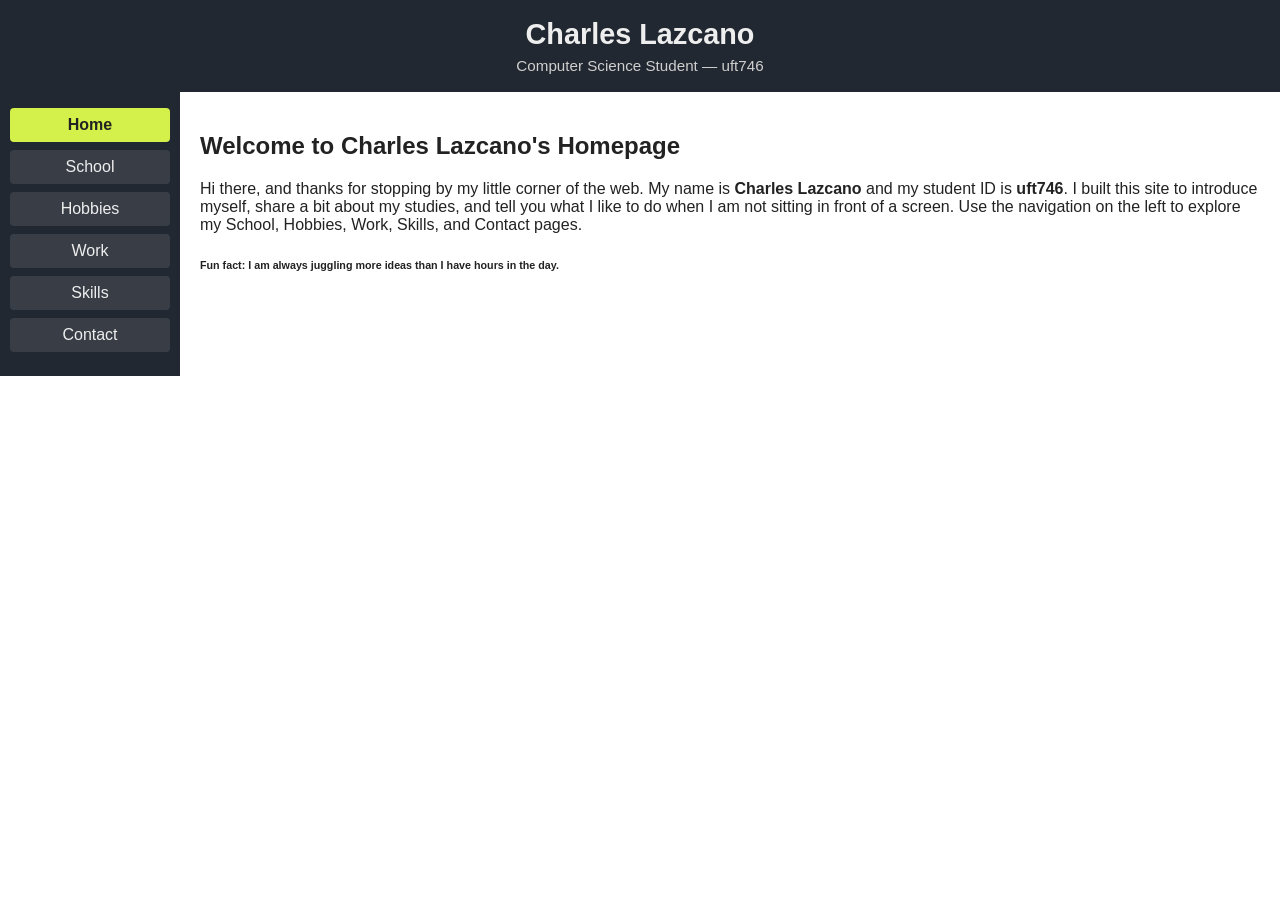
<file: index.html>
<!DOCTYPE html>
<html lang="en">
<head>
<meta charset="UTF-8">
<title>Home | Charles Lazcano's homepage</title>
<link rel="stylesheet" href="assets/css/style.css">
</head>
<body>

<table class="page" border="0" cellspacing="0" cellpadding="0">
<tr>
  <td colspan="2" class="banner">
    <h1>Charles Lazcano</h1>
    <p>Computer Science Student &mdash; uft746</p>
  </td>
</tr>
<tr>
  <td class="nav-cell">
    <nav>
      <ul>
        <li><a href="index.html" class="current">Home</a></li>
        <li><a href="school.html">School</a></li>
        <li><a href="hobbies.html">Hobbies</a></li>
        <li><a href="work.html">Work</a></li>
        <li><a href="skills.html">Skills</a></li>
        <li><a href="contact.html">Contact</a></li>
      </ul>
    </nav>
  </td>
  <td class="content-cell">
    <header>
    <h2>Welcome to Charles Lazcano's Homepage</h2>
    <p>Hi there, and thanks for stopping by my little corner of the web. My name is <b>Charles Lazcano</b> and my student ID is <b>uft746</b>. I built this site to introduce myself, share a bit about my studies, and tell you what I like to do when I am not sitting in front of a screen. Use the navigation on the left to explore my School, Hobbies, Work, Skills, and Contact pages.</p>
    <h6>Fun fact: I am always juggling more ideas than I have hours in the day.</h6>
    </header>
  </td>
</tr>
</table>

</body>
</html>
</file>
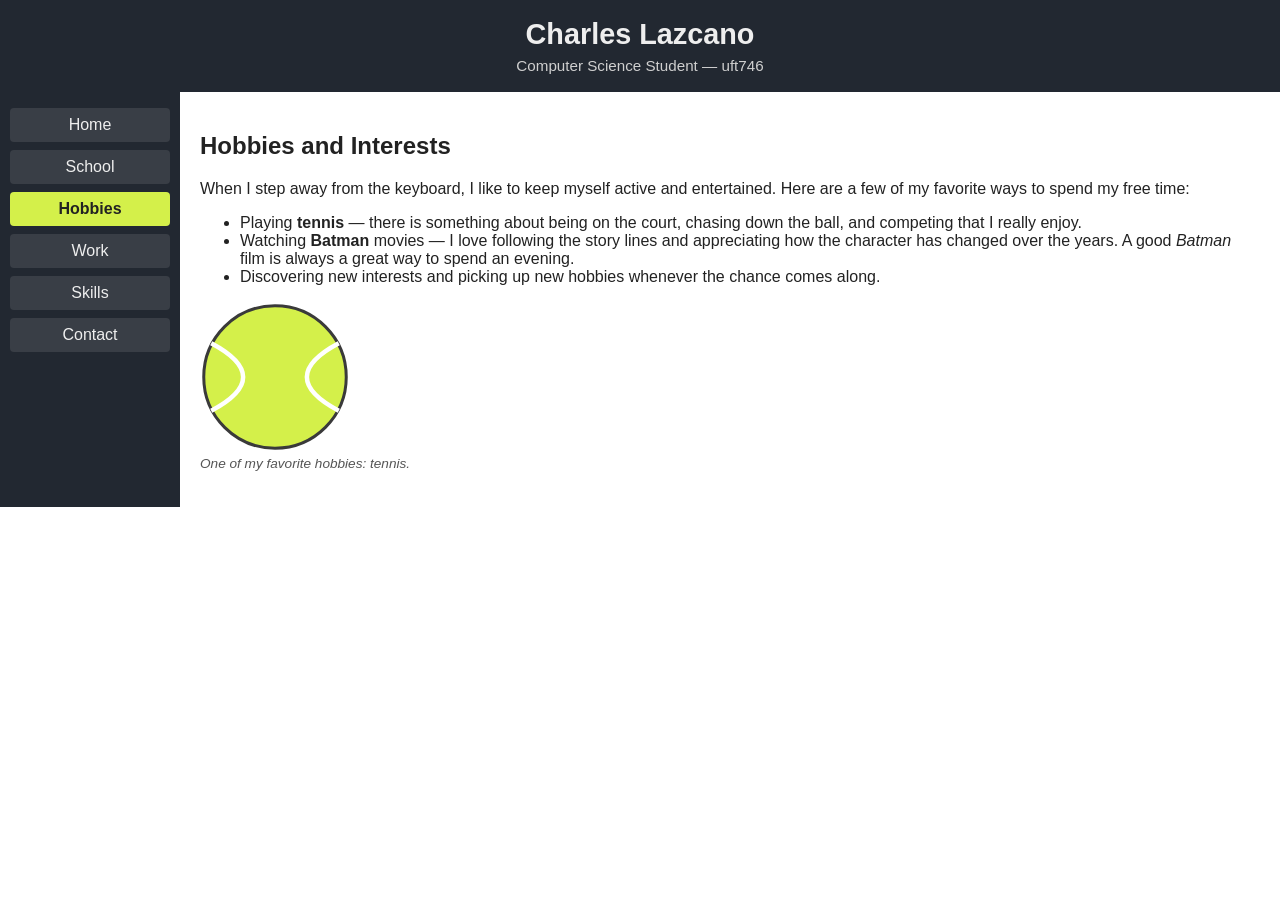
<file: hobbies.html>
<!DOCTYPE html>
<html lang="en">
<head>
<meta charset="UTF-8">
<title>Hobbies | Charles Lazcano's homepage</title>
<link rel="stylesheet" href="assets/css/style.css">
</head>
<body>

<table class="page" border="0" cellspacing="0" cellpadding="0">
<tr>
  <td colspan="2" class="banner">
    <h1>Charles Lazcano</h1>
    <p>Computer Science Student &mdash; uft746</p>
  </td>
</tr>
<tr>
  <td class="nav-cell">
    <nav>
      <ul>
        <li><a href="index.html">Home</a></li>
        <li><a href="school.html">School</a></li>
        <li><a href="hobbies.html" class="current">Hobbies</a></li>
        <li><a href="work.html">Work</a></li>
        <li><a href="skills.html">Skills</a></li>
        <li><a href="contact.html">Contact</a></li>
      </ul>
    </nav>
  </td>
  <td class="content-cell">
    <section id="hobbies">
    <h2>Hobbies and Interests</h2>
    <p>When I step away from the keyboard, I like to keep myself active and entertained. Here are a few of my favorite ways to spend my free time:</p>
    <ul>
    <li>Playing <b>tennis</b> &mdash; there is something about being on the court, chasing down the ball, and competing that I really enjoy.</li>
    <li>Watching <b>Batman</b> movies &mdash; I love following the story lines and appreciating how the character has changed over the years. A good <i>Batman</i> film is always a great way to spend an evening.</li>
    <li>Discovering new interests and picking up new hobbies whenever the chance comes along.</li>
    </ul>
    <figure>
    <img src="assets/images/tennis-ball.svg" alt="Illustration of a tennis ball" width="150" height="150">
    <figcaption>One of my favorite hobbies: tennis.</figcaption>
    </figure>
    </section>
  </td>
</tr>
</table>

</body>
</html>
</file>
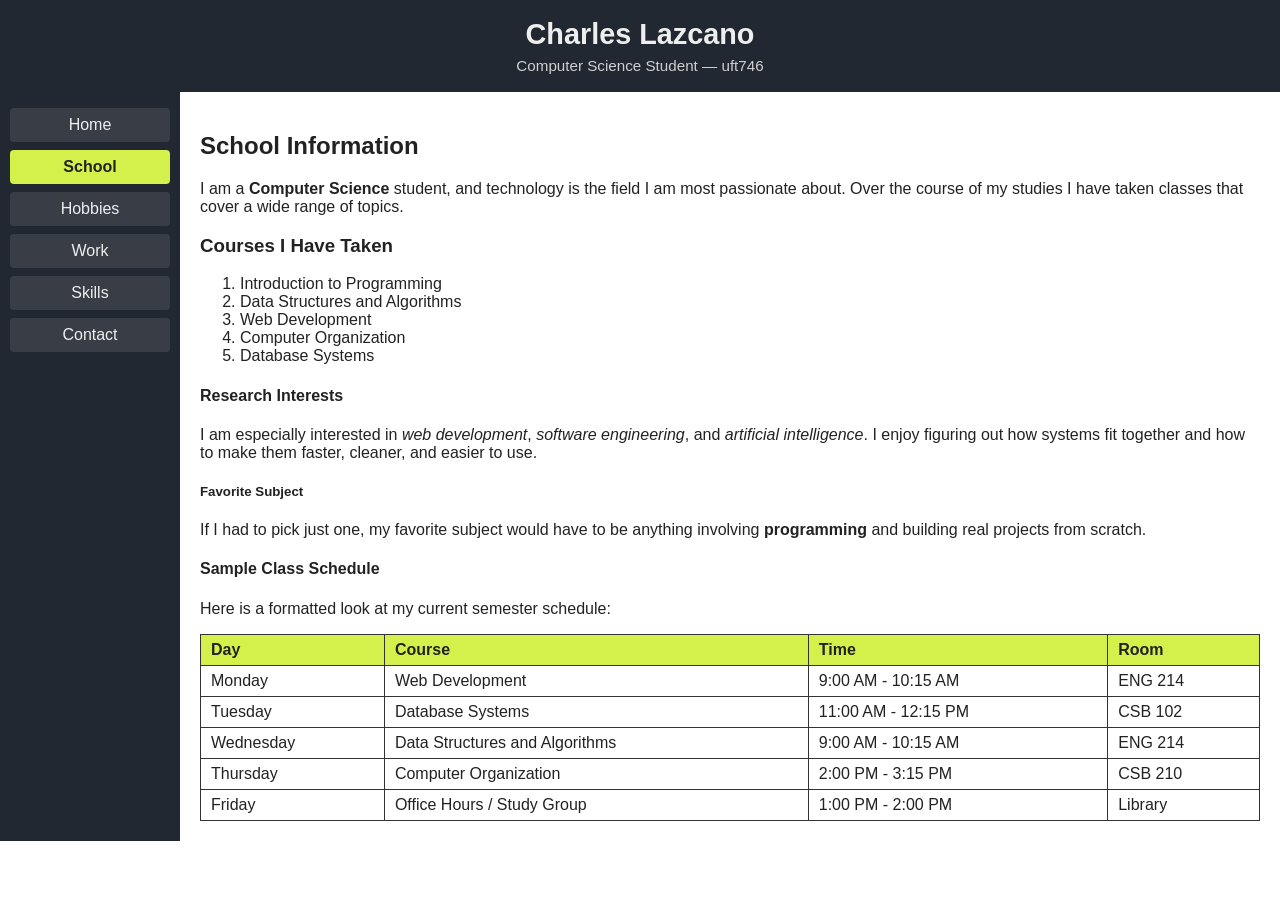
<file: school.html>
<!DOCTYPE html>
<html lang="en">
<head>
<meta charset="UTF-8">
<title>School | Charles Lazcano's homepage</title>
<link rel="stylesheet" href="assets/css/style.css">
</head>
<body>

<table class="page" border="0" cellspacing="0" cellpadding="0">
<tr>
  <td colspan="2" class="banner">
    <h1>Charles Lazcano</h1>
    <p>Computer Science Student &mdash; uft746</p>
  </td>
</tr>
<tr>
  <td class="nav-cell">
    <nav>
      <ul>
        <li><a href="index.html">Home</a></li>
        <li><a href="school.html" class="current">School</a></li>
        <li><a href="hobbies.html">Hobbies</a></li>
        <li><a href="work.html">Work</a></li>
        <li><a href="skills.html">Skills</a></li>
        <li><a href="contact.html">Contact</a></li>
      </ul>
    </nav>
  </td>
  <td class="content-cell">
    <section id="school">
    <h2>School Information</h2>
    <p>I am a <b>Computer Science</b> student, and technology is the field I am most passionate about. Over the course of my studies I have taken classes that cover a wide range of topics.</p>
    <h3>Courses I Have Taken</h3>
    <ol>
    <li>Introduction to Programming</li>
    <li>Data Structures and Algorithms</li>
    <li>Web Development</li>
    <li>Computer Organization</li>
    <li>Database Systems</li>
    </ol>
    <h4>Research Interests</h4>
    <p>I am especially interested in <i>web development</i>, <i>software engineering</i>, and <i>artificial intelligence</i>. I enjoy figuring out how systems fit together and how to make them faster, cleaner, and easier to use.</p>
    <h5>Favorite Subject</h5>
    <p>If I had to pick just one, my favorite subject would have to be anything involving <b>programming</b> and building real projects from scratch.</p>

    <h4>Sample Class Schedule</h4>
    <p>Here is a formatted look at my current semester schedule:</p>
    <table class="schedule" border="1" cellspacing="0" cellpadding="4">
    <tr>
      <th>Day</th>
      <th>Course</th>
      <th>Time</th>
      <th>Room</th>
    </tr>
    <tr>
      <td>Monday</td>
      <td>Web Development</td>
      <td>9:00 AM - 10:15 AM</td>
      <td>ENG 214</td>
    </tr>
    <tr>
      <td>Tuesday</td>
      <td>Database Systems</td>
      <td>11:00 AM - 12:15 PM</td>
      <td>CSB 102</td>
    </tr>
    <tr>
      <td>Wednesday</td>
      <td>Data Structures and Algorithms</td>
      <td>9:00 AM - 10:15 AM</td>
      <td>ENG 214</td>
    </tr>
    <tr>
      <td>Thursday</td>
      <td>Computer Organization</td>
      <td>2:00 PM - 3:15 PM</td>
      <td>CSB 210</td>
    </tr>
    <tr>
      <td>Friday</td>
      <td>Office Hours / Study Group</td>
      <td>1:00 PM - 2:00 PM</td>
      <td>Library</td>
    </tr>
    </table>
    </section>
  </td>
</tr>
</table>

</body>
</html>
</file>
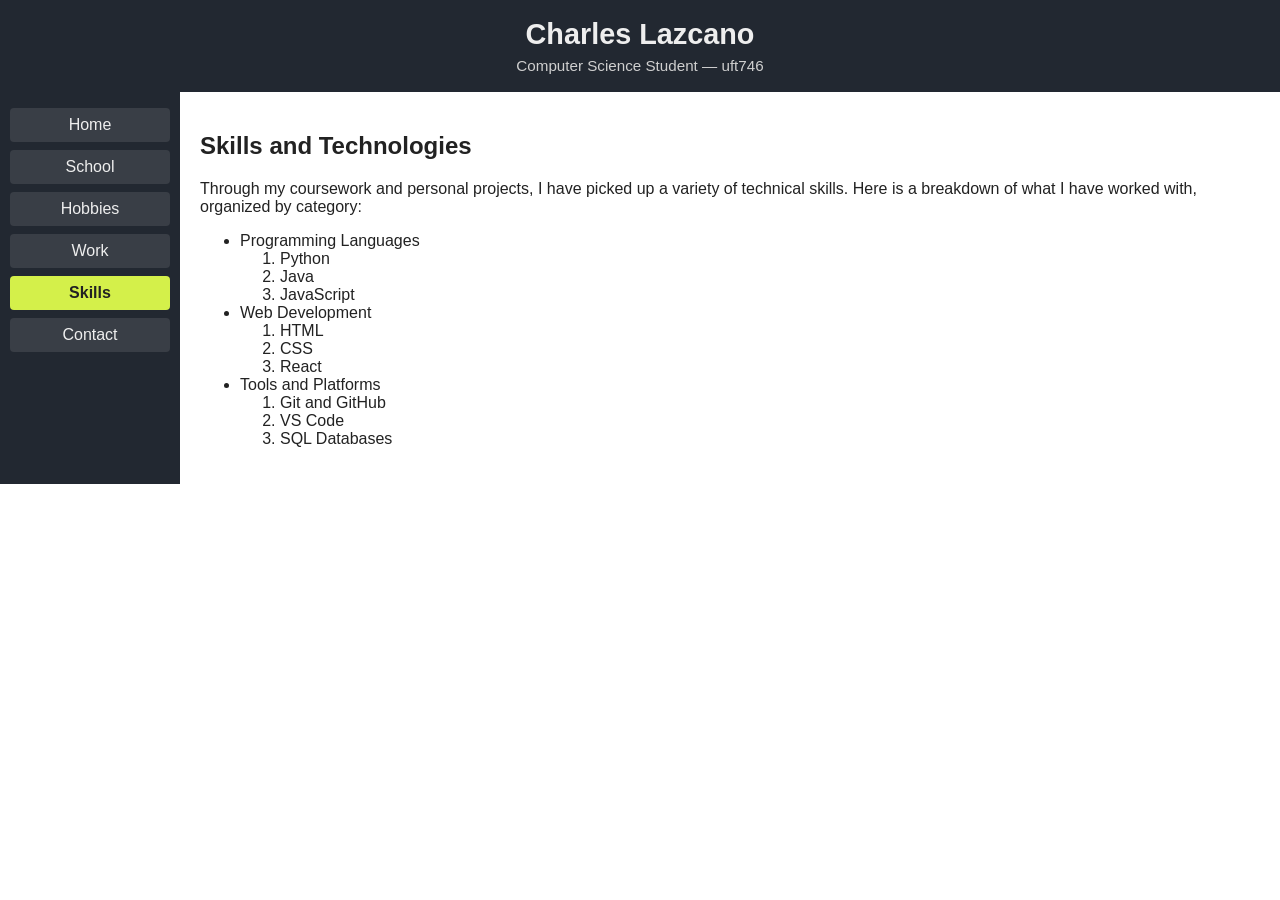
<file: skills.html>
<!DOCTYPE html>
<html lang="en">
<head>
<meta charset="UTF-8">
<title>Skills | Charles Lazcano's homepage</title>
<link rel="stylesheet" href="assets/css/style.css">
</head>
<body>

<table class="page" border="0" cellspacing="0" cellpadding="0">
<tr>
  <td colspan="2" class="banner">
    <h1>Charles Lazcano</h1>
    <p>Computer Science Student &mdash; uft746</p>
  </td>
</tr>
<tr>
  <td class="nav-cell">
    <nav>
      <ul>
        <li><a href="index.html">Home</a></li>
        <li><a href="school.html">School</a></li>
        <li><a href="hobbies.html">Hobbies</a></li>
        <li><a href="work.html">Work</a></li>
        <li><a href="skills.html" class="current">Skills</a></li>
        <li><a href="contact.html">Contact</a></li>
      </ul>
    </nav>
  </td>
  <td class="content-cell">
    <section id="skills">
    <h2>Skills and Technologies</h2>
    <p>Through my coursework and personal projects, I have picked up a variety of technical skills. Here is a breakdown of what I have worked with, organized by category:</p>
    <ul>
    <li>Programming Languages
      <ol>
      <li>Python</li>
      <li>Java</li>
      <li>JavaScript</li>
      </ol>
    </li>
    <li>Web Development
      <ol>
      <li>HTML</li>
      <li>CSS</li>
      <li>React</li>
      </ol>
    </li>
    <li>Tools and Platforms
      <ol>
      <li>Git and GitHub</li>
      <li>VS Code</li>
      <li>SQL Databases</li>
      </ol>
    </li>
    </ul>
    </section>
  </td>
</tr>
</table>

</body>
</html>
</file>
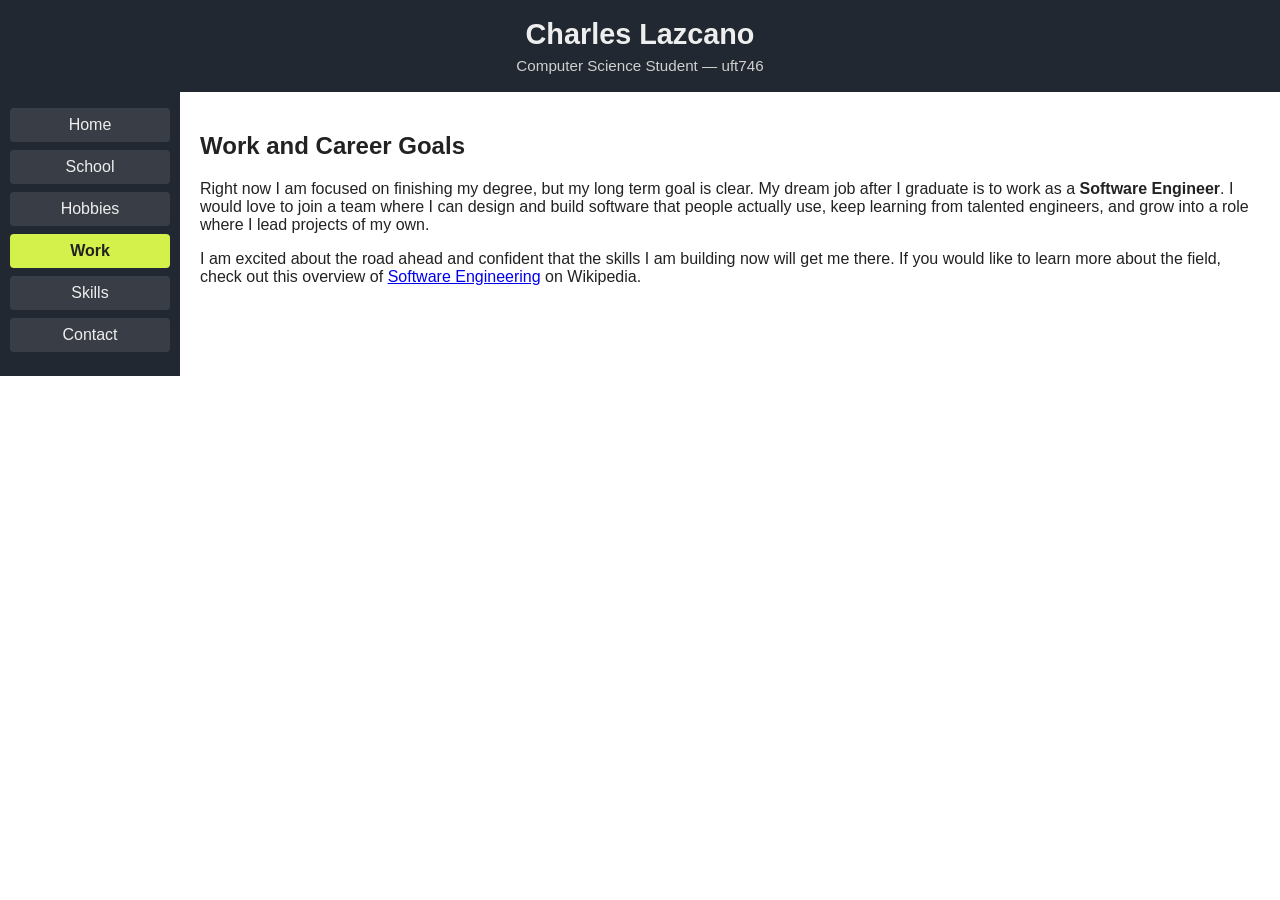
<file: work.html>
<!DOCTYPE html>
<html lang="en">
<head>
<meta charset="UTF-8">
<title>Work | Charles Lazcano's homepage</title>
<link rel="stylesheet" href="assets/css/style.css">
</head>
<body>

<table class="page" border="0" cellspacing="0" cellpadding="0">
<tr>
  <td colspan="2" class="banner">
    <h1>Charles Lazcano</h1>
    <p>Computer Science Student &mdash; uft746</p>
  </td>
</tr>
<tr>
  <td class="nav-cell">
    <nav>
      <ul>
        <li><a href="index.html">Home</a></li>
        <li><a href="school.html">School</a></li>
        <li><a href="hobbies.html">Hobbies</a></li>
        <li><a href="work.html" class="current">Work</a></li>
        <li><a href="skills.html">Skills</a></li>
        <li><a href="contact.html">Contact</a></li>
      </ul>
    </nav>
  </td>
  <td class="content-cell">
    <section id="career">
    <h2>Work and Career Goals</h2>
    <p>Right now I am focused on finishing my degree, but my long term goal is clear. My dream job after I graduate is to work as a <b>Software Engineer</b>. I would love to join a team where I can design and build software that people actually use, keep learning from talented engineers, and grow into a role where I lead projects of my own.</p>
    <p>I am excited about the road ahead and confident that the skills I am building now will get me there. If you would like to learn more about the field, check out this overview of <a href="https://en.wikipedia.org/wiki/Software_engineering" target="_blank" rel="noopener noreferrer">Software Engineering</a> on Wikipedia.</p>
    </section>
  </td>
</tr>
</table>

</body>
</html>
</file>
<file: assets/css/style.css>
/* Shared stylesheet - keeps navigation, banner, and layout consistent across every page */

body {
  margin: 0;
  font-family: Arial, Helvetica, sans-serif;
  color: #222222;
}

/* Global layout table must NOT show borders */
table.page {
  border: none;
  border-collapse: collapse;
  width: 100%;
}
table.page td, table.page th {
  border: none;
}

/* Banner - identical on every page */
.banner {
  background-color: #222831;
  color: #eeeeee;
  padding: 18px 20px;
  text-align: center;
}
.banner h1 {
  margin: 0 0 6px 0;
  font-size: 1.8em;
}
.banner p {
  margin: 0;
  font-size: 0.95em;
  color: #cfcfcf;
}

/* Navigation sidebar - identical on every page */
.nav-cell {
  width: 160px;
  background-color: #222831;
  vertical-align: top;
  padding: 16px 10px;
}
.nav-cell nav ul {
  list-style: none;
  padding: 0;
  margin: 0;
}
.nav-cell nav ul li {
  margin-bottom: 8px;
}
.nav-cell nav ul li a {
  display: block;
  padding: 8px 10px;
  background-color: #393e46;
  color: #eeeeee;
  text-decoration: none;
  border-radius: 4px;
  text-align: center;
}
.nav-cell nav ul li a:hover {
  background-color: #00adb5;
}
.nav-cell nav ul li a.current {
  background-color: #d4f04a;
  color: #222222;
  font-weight: bold;
}

/* Content column */
.content-cell {
  vertical-align: top;
  padding: 20px;
}

/* Inner data table (used on the School page) MUST show borders */
table.schedule {
  border-collapse: collapse;
  width: 100%;
  margin-top: 10px;
}
table.schedule th, table.schedule td {
  border: 1px solid #333333;
  padding: 6px 10px;
  text-align: left;
}
table.schedule th {
  background-color: #d4f04a;
}

figure {
  margin: 16px 0;
}
figcaption {
  font-size: 0.85em;
  font-style: italic;
  color: #555555;
}
</file>
